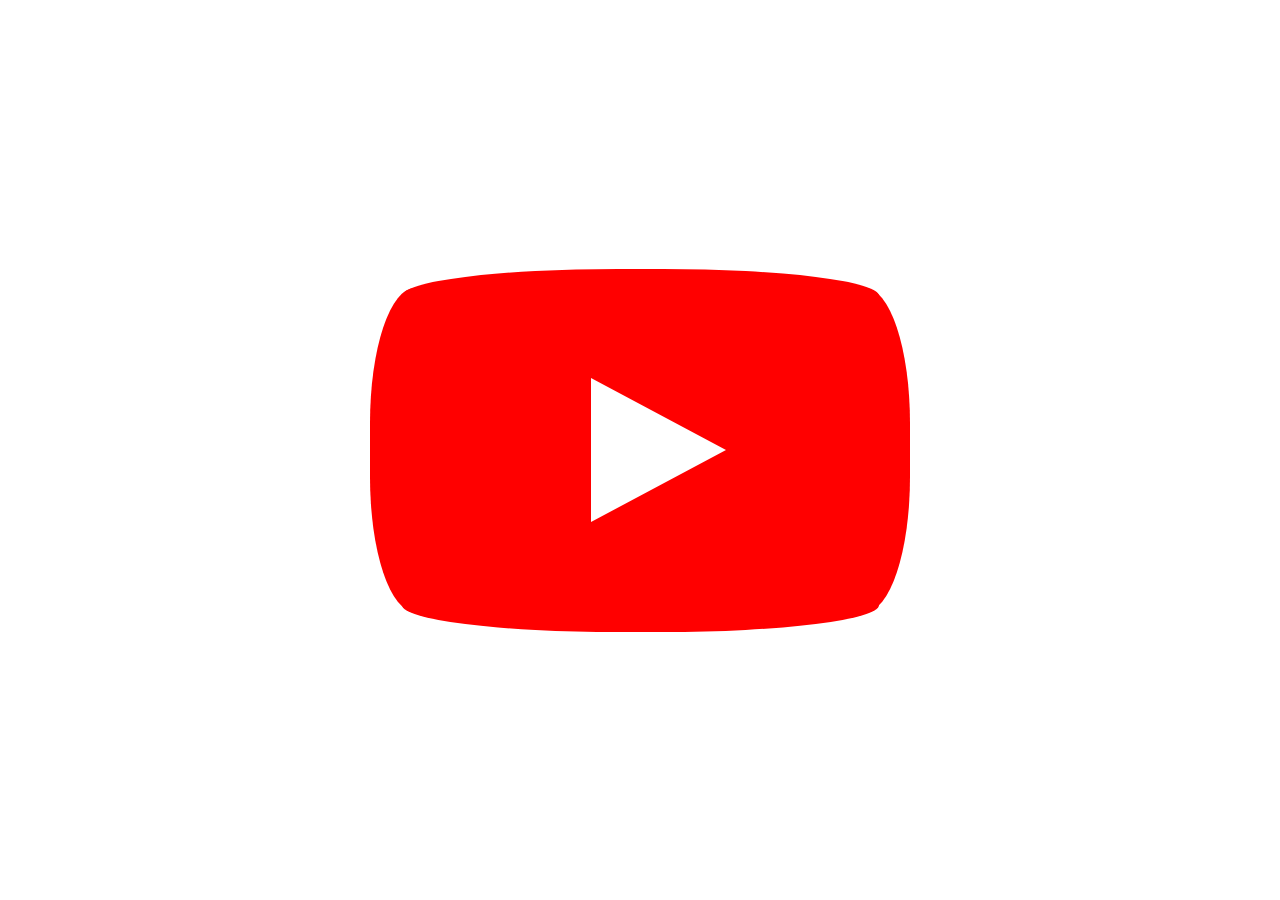
<file: !SHORTS/youtube.html>
<!DOCTYPE html>
<html lang="en">
<head>
  <meta charset="UTF-8">
  <meta name="viewport" content="width=device-width, initial-scale=1.0">
  <title>Youtube LOGO</title>
  <style>
    body {
      height: 100vh;
      margin: 0;
      display: flex;
      justify-content: center;
      align-items: center;
    }
    
    .youtube-logo {
      position: relative;
      background-color: red;
      width: 60vmin;
      height: 36vmin;
      border-radius: 5vmin / 15vmin;
    }

    .youtube-logo::before {
      content: '';
      position: absolute;
      background-color: red;
      z-index: -1;
      width: 53vmin;
      height: 40.3vmin;
      border-radius: 24vmin / 3vmin;
      left: 3.5vmin;
      bottom: -2.2vmin;
    }

    .youtube-logo:after {
      content: '';
      position: absolute;
      border-style: solid;
      border-width: 8vmin 0 8vmin 15vmin;
      border-color: transparent transparent transparent white;
      left: 24.5vmin;
      bottom: 10vmin;
    }

  </style>
</head>
<body>
  <div class="youtube-logo"></div>
</body>
</html>
</file>
